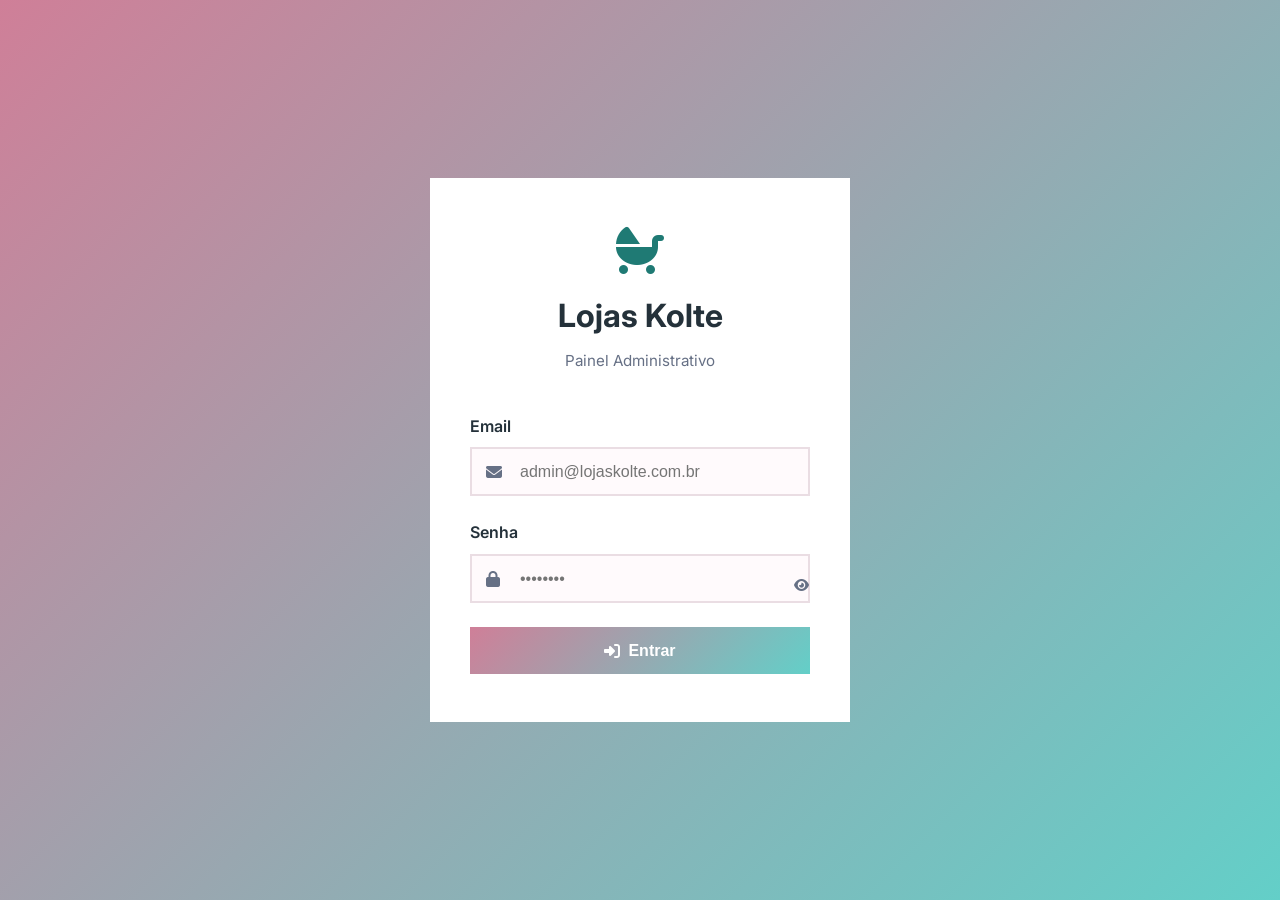
<file: admin.html>
<!DOCTYPE html>
<html lang="pt-BR">
<head>
  <meta charset="UTF-8" />
  <meta name="viewport" content="width=device-width, initial-scale=1.0" />
  <title>Admin | Lojas Kolte</title>
  <link rel="preconnect" href="https://fonts.googleapis.com">
  <link href="https://fonts.googleapis.com/css2?family=Inter:wght@400;500;600;700&display=swap" rel="stylesheet">
  <link rel="stylesheet" href="https://cdnjs.cloudflare.com/ajax/libs/font-awesome/6.4.0/css/all.min.css">
  <link rel="stylesheet" href="admin.css">
</head>
<body>

  <!-- LOGIN -->
  <div id="loginPage" class="login-page">
    <div class="login-card">
      <div class="login-logo">
        <i class="fas fa-baby-carriage"></i>
        <h1>Lojas Kolte</h1>
        <p>Painel Administrativo</p>
      </div>

      <form id="loginForm">
        <div class="form-group">
          <label for="loginEmail">Email</label>
          <div class="input-wrap">
            <i class="fas fa-envelope"></i>
            <input type="email" id="loginEmail" placeholder="admin@lojaskolte.com.br" required autocomplete="email">
          </div>
        </div>

        <div class="form-group">
          <label for="loginPassword">Senha</label>
          <div class="input-wrap">
            <i class="fas fa-lock"></i>
            <input type="password" id="loginPassword" placeholder="••••••••" required>
            <button type="button" class="toggle-pass" aria-label="Ver senha">
              <i class="fas fa-eye"></i>
            </button>
          </div>
        </div>

        <div id="loginError" class="login-error hidden">Email ou senha incorretos.</div>

        <button type="submit" class="btn-login">
          <i class="fas fa-sign-in-alt"></i> Entrar
        </button>
      </form>
    </div>
  </div>

  <!-- DASHBOARD -->
  <div id="dashboard" class="dashboard hidden">

    <!-- Sidebar -->
    <aside class="sidebar" id="sidebar">
      <div class="sidebar-brand">
        <i class="fas fa-baby-carriage"></i>
        <span>Lojas Kolte</span>
      </div>

      <nav class="sidebar-nav">
        <a href="#" class="nav-item active" data-section="produtos">
          <i class="fas fa-box-open"></i>
          <span>Produtos</span>
        </a>
        <a href="#" class="nav-item" data-section="novo-produto">
          <i class="fas fa-plus-circle"></i>
          <span>Novo Produto</span>
        </a>
        <a href="catalogo.html" class="nav-item" target="_blank">
          <i class="fas fa-store"></i>
          <span>Ver Catálogo</span>
        </a>
        <a href="index.html" class="nav-item" target="_blank">
          <i class="fas fa-home"></i>
          <span>Ver Site</span>
        </a>
      </nav>

      <div class="sidebar-footer">
        <button id="logoutBtn" class="btn-logout">
          <i class="fas fa-sign-out-alt"></i>
          <span>Sair</span>
        </button>
      </div>
    </aside>

    <!-- Main -->
    <div class="main-wrap">

      <!-- Topbar -->
      <header class="topbar">
        <button class="hamburger-admin" id="sidebarToggle" aria-label="Menu">
          <i class="fas fa-bars"></i>
        </button>
        <div class="topbar-title" id="topbarTitle">Produtos</div>
        <div class="topbar-user">
          <i class="fas fa-user-circle"></i>
          <span id="loggedUser">Admin</span>
        </div>
      </header>

      <!-- SECTION: Produtos -->
      <section id="section-produtos" class="section-content">
        <div class="section-header">
          <div>
            <h2>Produtos</h2>
            <p class="section-desc">Todos os produtos do catálogo</p>
          </div>

          <div class="section-tools">
            <input type="search" id="adminSearch" placeholder="Buscar produto..." class="admin-search">
            <select id="adminFilterCat" class="admin-select">
              <option value="">Todas categorias</option>
              <option value="canecas">Canecas</option>
              <option value="bebê">Bebê</option>
              <option value="toalhas">Toalhas</option>
              <option value="casa">Casa e presente</option>
              <option value="lavabo">Lavabo</option>
            </select>
          </div>
        </div>

        <div class="stats-grid">
          <div class="stat-card">
            <i class="fas fa-box-open"></i>
            <div>
              <span id="statTotal">0</span>
              <p>Total produtos</p>
            </div>
          </div>
          <div class="stat-card">
            <i class="fas fa-tags"></i>
            <div>
              <span id="statPromo">0</span>
              <p>Promoções</p>
            </div>
          </div>
          <div class="stat-card">
            <i class="fas fa-check-circle"></i>
            <div>
              <span id="statReady">0</span>
              <p>Pronta entrega</p>
            </div>
          </div>
          <div class="stat-card">
            <i class="fas fa-fire"></i>
            <div>
              <span id="statTrend">0</span>
              <p>Em alta</p>
            </div>
          </div>
        </div>

        <div class="table-wrap">
          <table class="products-table" id="productsTable">
            <thead>
              <tr>
                <th>Produto</th>
                <th>Categoria</th>
                <th>Status</th>
                <th>Preço</th>
                <th>Ações</th>
              </tr>
            </thead>
            <tbody id="productsTableBody"></tbody>
          </table>
          <div id="emptyTableState" class="empty-table hidden">
            <i class="fas fa-box-open"></i>
            <p>Nenhum produto encontrado.</p>
          </div>
        </div>
      </section>

      <!-- SECTION: Novo/Editar Produto -->
      <section id="section-novo-produto" class="section-content hidden">
        <div class="section-header">
          <div>
            <h2 id="formTitle">Novo Produto</h2>
            <p class="section-desc" id="formSubtitle">Preencha as informações abaixo</p>
          </div>
          <button class="btn-secondary" id="btnVoltar">
            <i class="fas fa-arrow-left"></i> Voltar
          </button>
        </div>

        <form id="productForm" class="product-form" novalidate>
          <input type="hidden" id="editIndex" value="-1">
          <input type="hidden" id="pImagemUrl" value="">

          <div class="form-grid">

            <div class="form-group">
              <label for="pNome">Nome do produto *</label>
              <input type="text" id="pNome" placeholder="Ex: Caneca de Cerâmica Personalizada" required>
            </div>

            <div class="form-group">
              <label for="pCategoria">Categoria *</label>
              <select id="pCategoria" required>
                <option value="">Selecione...</option>
                <option value="canecas">Canecas</option>
                <option value="bebê">Bebê</option>
                <option value="toalhas">Toalhas</option>
                <option value="casa">Casa e presente</option>
                <option value="lavabo">Lavabo</option>
              </select>
            </div>

            <div class="form-group">
              <label for="pStatus">Status *</label>
              <select id="pStatus" required>
                <option value="sob-encomenda">Sob encomenda</option>
                <option value="pronta-entrega">Pronta entrega</option>
                <option value="promocao">Promoção</option>
              </select>
            </div>

            <div class="form-group">
              <label for="pPreco">Preço</label>
              <input type="text" id="pPreco" placeholder="Ex: R$ 35,00">
            </div>

            <div class="form-group full">
              <label for="pDescricao">Descrição *</label>
              <textarea id="pDescricao" rows="3" placeholder="Descreva o produto..."></textarea>
            </div>

            <!-- UPLOAD IMAGEM -->
            <div class="form-group full">
              <label>Foto do produto *</label>

              <div class="upload-area" id="uploadArea">
                <input type="file" id="pImagemFile" accept="image/jpeg,image/png,image/webp" class="upload-input">
                <div class="upload-placeholder" id="uploadPlaceholder">
                  <i class="fas fa-cloud-upload-alt"></i>
                  <p>Clique ou arraste a foto aqui</p>
                  <small>JPG, PNG, WebP (máx. 10MB)</small>
                </div>
                <div id="imagePreview" class="image-preview hidden"></div>
              </div>

              <div id="uploadProgress" class="upload-progress hidden">
                <div class="progress-bar">
                  <div class="progress-fill" id="progressFill"></div>
                </div>
                <small id="uploadStatus">Enviando...</small>
              </div>
            </div>

            <div class="form-group">
              <label for="pWhatsapp">Link WhatsApp</label>
              <div class="input-wrap">
                <i class="fab fa-whatsapp"></i>
                <input type="url" id="pWhatsapp" placeholder="https://wa.me/5524992271334?text=...">
              </div>
            </div>

            <div class="form-group">
              <label for="pPersonalizacao">Personalização</label>
              <input type="text" id="pPersonalizacao" placeholder="Ex: estampa bordado nome">
            </div>

            <div class="form-group">
              <label for="pEstilo">Estilo</label>
              <input type="text" id="pEstilo" placeholder="Ex: floral minimalista lacinho">
            </div>

            <div class="form-group">
              <label for="pKeywords">Palavras-chave</label>
              <input type="text" id="pKeywords" placeholder="Ex: caneca presente cerâmica">
            </div>

            <div class="form-group toggle-group">
              <label class="toggle-label">
                <input type="checkbox" id="pBordadoAlta">
                <span class="toggle-slider"></span>
                Bordado em alta?
              </label>
            </div>

          </div>

          <div id="formError" class="form-error hidden"></div>

          <div class="form-actions">
            <button type="submit" class="btn-primary" id="btnSalvar">
              <i class="fas fa-save"></i> Salvar produto
            </button>
            <button type="button" class="btn-secondary" id="btnCancelar">
              <i class="fas fa-times"></i> Cancelar
            </button>
          </div>
        </form>
      </section>

    </div>
  </div>

  <!-- MODAL EXCLUSÃO -->
  <div id="deleteModal" class="modal-overlay hidden">
    <div class="modal-card">
      <i class="fas fa-trash-alt modal-icon"></i>
      <h3>Excluir produto?</h3>
      <p id="deleteProductName">Este produto será removido do catálogo.</p>
      <div class="modal-actions">
        <button class="btn-primary btn-danger" id="confirmDelete">Excluir</button>
        <button class="btn-secondary" id="cancelDelete">Cancelar</button>
      </div>
    </div>
  </div>

  <!-- TOAST -->
  <div id="toast" class="toast hidden">
    <i class="fas fa-check-circle"></i>
    <span id="toastMsg">Produto salvo!</span>
  </div>

  <script src="admin.js"></script>
</body>
</html>
</file>
<file: admin.css>
/* UPLOAD */
:root {
  --bg: #fffafc;
  --bg-soft: #fff;
  --text: #24313a;
  --muted: #667085;
  --border: #eadde3;
  --card: #fff;

  --pink: #cf7f98;
  --tiffany: #63cfc8;

  --accent: #1f7a74;
  --green: #10b981;
  --transition: 0.25s ease;
}

/* RESET & BASE */
* {
  margin: 0;
  padding: 0;
  box-sizing: border-box;
}

body {
  font-family: 'Inter', sans-serif;
  background: var(--bg);
  color: var(--text);
  line-height: 1.6;
  overflow-x: hidden;
}

.hidden {
  display: none !important;
}

/* LOGIN PAGE */
.login-page {
  min-height: 100vh;
  display: flex;
  align-items: center;
  justify-content: center;
  background: linear-gradient(135deg, var(--pink), var(--tiffany));
  padding: 2rem;
}

.login-card {
  background: var(--card);
  border-radius: var(--radius-md);
  box-shadow: var(--shadow-md);
  padding: 3rem 2.5rem;
  width: 100%;
  max-width: 420px;
  text-align: center;
}

.login-logo {
  margin-bottom: 2.5rem;
}

.login-logo i {
  font-size: 3rem;
  color: var(--accent);
  margin-bottom: 1rem;
}

.login-logo h1 {
  font-size: 2rem;
  font-weight: 700;
  color: var(--text);
  margin-bottom: 0.5rem;
}

.login-logo p {
  color: var(--muted);
  font-size: 0.95rem;
}

/* FORM ELEMENTS */
.form-group {
  margin-bottom: 1.5rem;
  text-align: left;
}

.form-group label {
  display: block;
  font-weight: 600;
  margin-bottom: 0.5rem;
  color: var(--text);
}

.input-wrap {
  position: relative;
  display: flex;
  align-items: center;
}

.input-wrap i {
  position: absolute;
  left: 1rem;
  color: var(--muted);
  z-index: 1;
}

.input-wrap input {
  width: 100%;
  padding: 0.85rem 1rem 0.85rem 3rem;
  border: 2px solid var(--border);
  border-radius: var(--radius-sm);
  font-size: 1rem;
  transition: var(--transition);
  background: var(--bg);
}

.input-wrap input:focus {
  outline: none;
  border-color: var(--accent);
  box-shadow: 0 0 0 3px rgba(31, 122, 116, 0.1);
}

.toggle-pass {
  position: absolute;
  right: 1rem;
  background: none;
  border: none;
  color: var(--muted);
  cursor: pointer;
  padding: 0.5rem;
  transition: var(--transition);
}

.toggle-pass:hover {
  color: var(--accent);
}

.login-error {
  background: #fee2e2;
  color: #dc2626;
  padding: 0.75rem 1rem;
  border-radius: var(--radius-sm);
  margin-bottom: 1.5rem;
  font-size: 0.9rem;
  border: 1px solid #fecaca;
}

.btn-login {
  width: 100%;
  padding: 0.9rem 1.5rem;
  background: linear-gradient(135deg, var(--pink), var(--tiffany));
  color: white;
  border: none;
  border-radius: var(--radius-sm);
  font-size: 1rem;
  font-weight: 600;
  cursor: pointer;
  transition: var(--transition);
  display: flex;
  align-items: center;
  justify-content: center;
  gap: 0.5rem;
}

.btn-login:hover {
  transform: translateY(-2px);
  box-shadow: var(--shadow-md);
}

.btn-login:active {
  transform: translateY(0);
}

/* DASHBOARD */
.dashboard {
  display: flex;
  min-height: 100vh;
}

.sidebar {
  width: 280px;
  background: var(--card);
  border-right: 1px solid var(--border);
  padding: 2rem 0;
  position: fixed;
  height: 100vh;
  overflow-y: auto;
}

.sidebar-header {
  padding: 0 2rem 2rem;
  border-bottom: 1px solid var(--border);
  margin-bottom: 2rem;
}

.sidebar-logo {
  display: flex;
  align-items: center;
  gap: 0.75rem;
  font-size: 1.25rem;
  font-weight: 700;
  color: var(--accent);
}

.sidebar-nav {
  padding: 0 1rem;
}

.nav-item {
  margin-bottom: 0.25rem;
}

.nav-link {
  display: flex;
  align-items: center;
  gap: 0.75rem;
  padding: 0.75rem 1rem;
  color: var(--muted);
  text-decoration: none;
  border-radius: var(--radius-sm);
  transition: var(--transition);
  font-weight: 500;
}

.nav-link:hover,
.nav-link.active {
  background: var(--bg-soft);
  color: var(--accent);
}

.nav-link i {
  width: 20px;
  text-align: center;
}

.main-content {
  flex: 1;
  margin-left: 280px;
  padding: 2rem;
}

.page-header {
  display: flex;
  justify-content: space-between;
  align-items: center;
  margin-bottom: 2rem;
  padding-bottom: 1rem;
  border-bottom: 1px solid var(--border);
}

.page-title {
  font-size: 1.75rem;
  font-weight: 700;
  color: var(--text);
}

.btn-logout {
  padding: 0.6rem 1.2rem;
  background: var(--border);
  color: var(--text);
  border: none;
  border-radius: var(--radius-sm);
  cursor: pointer;
  font-size: 0.9rem;
  transition: var(--transition);
}

.btn-logout:hover {
  background: #d1d5db;
}

/* CARDS & LAYOUT */
.card {
  background: var(--card);
  border-radius: var(--radius-md);
  box-shadow: var(--shadow-sm);
  padding: 2rem;
  margin-bottom: 2rem;
}

.card-title {
  font-size: 1.25rem;
  font-weight: 600;
  margin-bottom: 1.5rem;
  color: var(--text);
}

.form-row {
  display: grid;
  grid-template-columns: 1fr 1fr;
  gap: 1.5rem;
  margin-bottom: 1.5rem;
}

.form-group-full {
  margin-bottom: 1.5rem;
}

textarea {
  width: 100%;
  padding: 0.85rem 1rem;
  border: 2px solid var(--border);
  border-radius: var(--radius-sm);
  font-size: 1rem;
  font-family: inherit;
  resize: vertical;
  min-height: 100px;
  transition: var(--transition);
}

textarea:focus {
  outline: none;
  border-color: var(--accent);
  box-shadow: 0 0 0 3px rgba(31, 122, 116, 0.1);
}

.btn {
  padding: 0.75rem 1.5rem;
  border: none;
  border-radius: var(--radius-sm);
  font-size: 1rem;
  font-weight: 600;
  cursor: pointer;
  transition: var(--transition);
  display: inline-flex;
  align-items: center;
  gap: 0.5rem;
  text-decoration: none;
}

.btn-primary {
  background: linear-gradient(135deg, var(--pink), var(--tiffany));
  color: white;
}

.btn-primary:hover {
  transform: translateY(-2px);
  box-shadow: var(--shadow-md);
}

.btn-secondary {
  background: var(--border);
  color: var(--text);
}

.btn-secondary:hover {
  background: #d1d5db;
}

.btn-danger {
  background: #dc2626;
  color: white;
}

.btn-danger:hover {
  background: #b91c1c;
}

/* TABLE */
.table {
  width: 100%;
  border-collapse: collapse;
  margin-top: 1rem;
}

.table th,
.table td {
  padding: 0.75rem 1rem;
  text-align: left;
  border-bottom: 1px solid var(--border);
}

.table th {
  font-weight: 600;
  color: var(--text);
  background: var(--bg-soft);
}

.table tbody tr:hover {
  background: var(--bg-soft);
}

.table-actions {
  display: flex;
  gap: 0.5rem;
}

.btn-icon {
  padding: 0.5rem;
  background: none;
  border: none;
  color: var(--muted);
  cursor: pointer;
  border-radius: var(--radius-sm);
  transition: var(--transition);
}

.btn-icon:hover {
  background: var(--bg-soft);
  color: var(--accent);
}

.btn-icon.danger:hover {
  color: #dc2626;
}

/* MODAL */
.modal {
  position: fixed;
  top: 0;
  left: 0;
  right: 0;
  bottom: 0;
  background: rgba(0, 0, 0, 0.5);
  display: flex;
  align-items: center;
  justify-content: center;
  z-index: 1000;
  padding: 2rem;
}

.modal-content {
  background: var(--card);
  border-radius: var(--radius-md);
  box-shadow: var(--shadow-md);
  padding: 2rem;
  width: 100%;
  max-width: 500px;
}

.modal-header {
  display: flex;
  justify-content: space-between;
  align-items: center;
  margin-bottom: 1.5rem;
}

.modal-title {
  font-size: 1.25rem;
  font-weight: 600;
  color: var(--text);
}

.modal-close {
  background: none;
  border: none;
  font-size: 1.5rem;
  color: var(--muted);
  cursor: pointer;
  padding: 0.25rem;
  border-radius: var(--radius-sm);
  transition: var(--transition);
}

.modal-close:hover {
  background: var(--bg-soft);
  color: var(--text);
}

.modal-body {
  margin-bottom: 2rem;
}

.modal-footer {
  display: flex;
  justify-content: flex-end;
  gap: 1rem;
}

/* SEARCH */
.search-box {
  position: relative;
  margin-bottom: 2rem;
}

.search-input {
  width: 100%;
  padding: 0.75rem 1rem 0.75rem 3rem;
  border: 2px solid var(--border);
  border-radius: var(--radius-sm);
  font-size: 1rem;
  background: var(--card);
}

.search-input:focus {
  outline: none;
  border-color: var(--accent);
}

.search-icon {
  position: absolute;
  left: 1rem;
  top: 50%;
  transform: translateY(-50%);
  color: var(--muted);
}

/* RESPONSIVE */
@media (max-width: 768px) {
  .dashboard {
    flex-direction: column;
  }

  .sidebar {
    position: static;
    width: 100%;
    height: auto;
  }

  .main-content {
    margin-left: 0;
  }

  .form-row {
    grid-template-columns: 1fr;
  }

  .page-header {
    flex-direction: column;
    gap: 1rem;
    align-items: flex-start;
  }
}

.upload-area {
  border: 2px dashed var(--border);
  border-radius: 14px;
  background: var(--bg);
  cursor: pointer;
  transition: var(--transition);
  overflow: hidden;
  position: relative;
}

.upload-area:hover,
.upload-area.drag-over {
  border-color: var(--accent);
  background: rgba(207,127,152,0.05);
}

.upload-input {
  position: absolute;
  inset: 0;
  opacity: 0;
  cursor: pointer;
  width: 100%;
  height: 100%;
  z-index: 2;
}

.upload-placeholder {
  padding: 2.5rem;
  text-align: center;
  color: var(--muted);
  pointer-events: none;
}

.upload-placeholder i {
  font-size: 2.5rem;
  color: var(--accent);
  margin-bottom: 0.75rem;
}

.upload-placeholder p {
  font-weight: 600;
  margin-bottom: 0.35rem;
}

.image-preview {
  width: 100%;
}

.image-preview img {
  width: 100%;
  max-height: 260px;
  object-fit: cover;
}

.preview-info {
  display: flex;
  align-items: center;
  gap: 0.75rem;
  padding: 0.85rem 1rem;
  background: var(--bg);
  flex-wrap: wrap;
}

.preview-info i {
  color: var(--green);
}

.preview-info span {
  font-size: 0.88rem;
  color: var(--muted);
  flex: 1;
}

.btn-change-img {
  padding: 0.4rem 0.85rem;
  border: 1px solid var(--border);
  border-radius: 8px;
  background: var(--card);
  color: var(--text);
  font-size: 0.82rem;
  cursor: pointer;
  display: flex;
  align-items: center;
  gap: 0.4rem;
  transition: var(--transition);
}

.btn-change-img:hover {
  border-color: var(--accent);
  color: var(--accent);
}

/* PROGRESS */
.upload-progress {
  padding: 0.75rem 1rem;
  display: flex;
  flex-direction: column;
  gap: 0.4rem;
}

.progress-bar {
  height: 6px;
  background: var(--border);
  border-radius: 999px;
  overflow: hidden;
}

.progress-fill {
  height: 100%;
  width: 0%;
  background: linear-gradient(90deg, var(--pink), var(--tiffany));
  border-radius: 999px;
  transition: width 0.15s ease;
}

.upload-progress small {
  color: var(--muted);
  font-size: 0.82rem;
}
</file>
